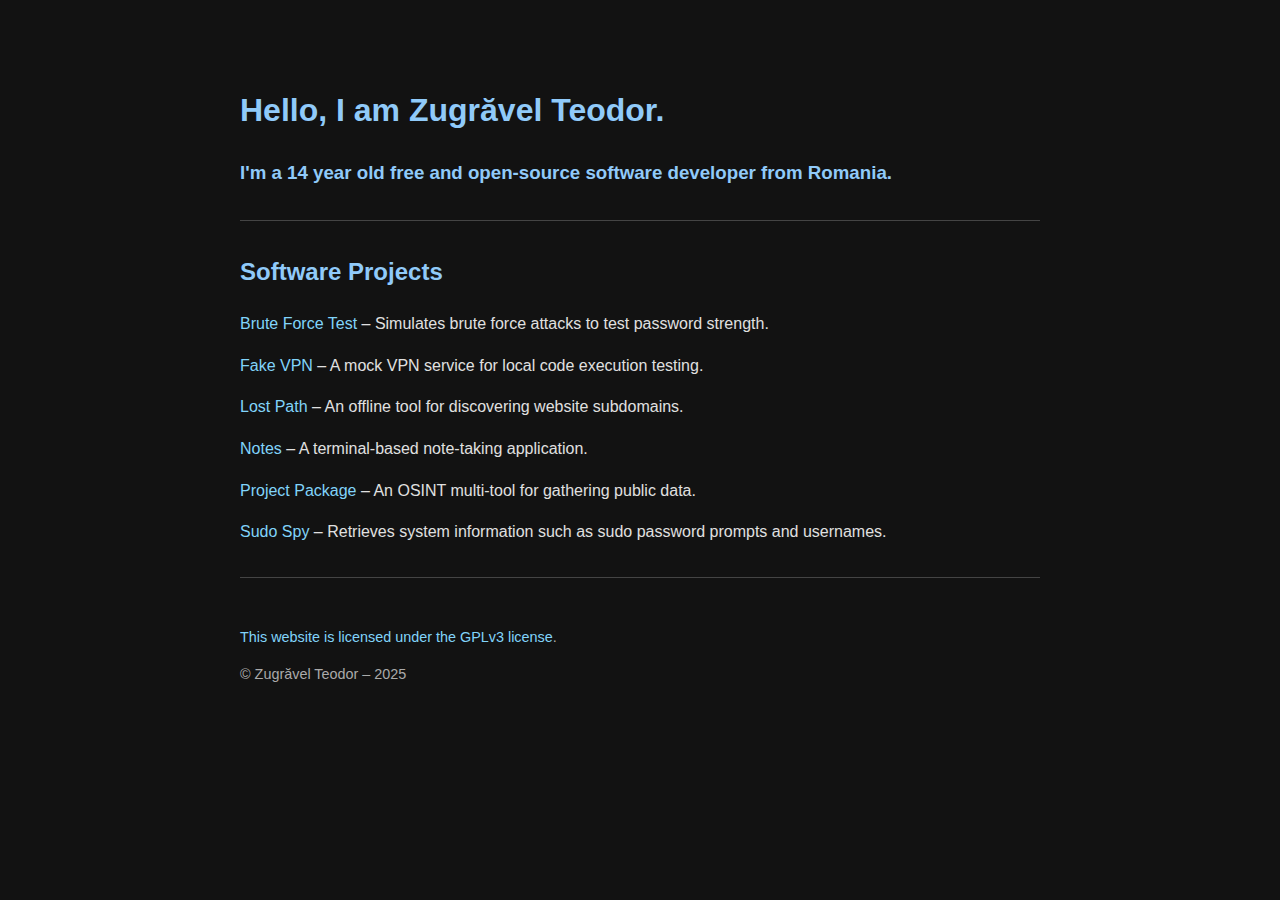
<file: index.html>
<!DOCTYPE html>
<html lang="en">
<head>
    <meta charset="UTF-8" />
    <meta name="viewport" content="width=device-width, initial-scale=1.0" />
    <title>Zugrăvel Teodor</title>
    <style>
        body {
            background-color: #121212;
            color: #e0e0e0;
            font-family: 'Segoe UI', sans-serif;
            margin: 0;
            padding: 2rem;
            line-height: 1.6;
        }
        .container {
            max-width: 800px;
            margin: auto;
            padding: 2rem;
        }
        h1, h2, h3 {
            color: #90caf9;
        }
        a {
            color: #81d4fa;
            text-decoration: none;
        }
        a:hover {
            text-decoration: underline;
        }
        hr {
            border: none;
            border-top: 1px solid #444;
            margin: 2rem 0;
        }
        ul {
            list-style-type: none;
            padding: 0;
        }
        li {
            margin-bottom: 1rem;
        }
        footer {
            margin-top: 3rem;
            font-size: 0.9rem;
            color: #aaa;
        }
    </style>
</head>
<body>
    <div class="container">
        <h1>Hello, I am Zugrăvel Teodor.</h1>
        <h3>I'm a 14 year old free and open-source software developer from Romania.</h3>

        <hr>

        <h2>Software Projects</h2>
        <ul>
            <li><a href="https://github.com/zugravel-teodor/Brute-Force-Test">Brute Force Test</a> – Simulates brute force attacks to test password strength.</li>
            <li><a href="https://github.com/zugravel-teodor/Fake-VPN">Fake VPN</a> – A mock VPN service for local code execution testing.</li>
            <li><a href="https://github.com/zugravel-teodor/Lost-Path">Lost Path</a> – An offline tool for discovering website subdomains.</li>
            <li><a href="https://github.com/zugravel-teodor/Notes">Notes</a> – A terminal-based note-taking application.</li>
            <li><a href="https://github.com/zugravel-teodor/Project-Package">Project Package</a> – An OSINT multi-tool for gathering public data.</li>
            <li><a href="https://github.com/zugravel-teodor/Sudo-Spy">Sudo Spy</a> – Retrieves system information such as sudo password prompts and usernames.</li>
        </ul>
        <hr>

        <footer>
            <p><a href="LICENSE">This website is licensed under the GPLv3 license</a>.</p>
            <p>© Zugrăvel Teodor – 2025</p>
            
        </footer>
    </div>
</body>
</html>
</file>
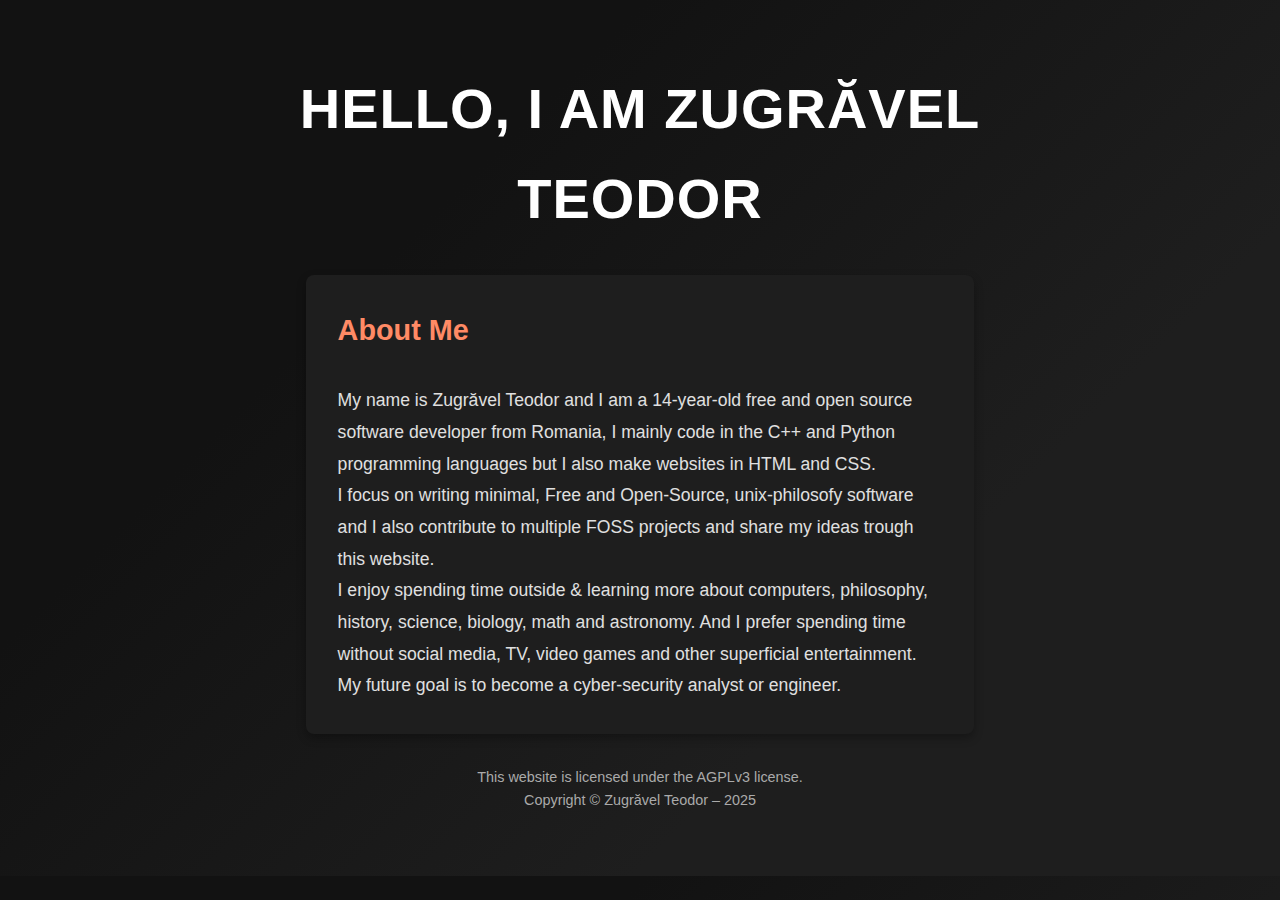
<file: about.html>
<!DOCTYPE html>
<html lang="en">
<head>
    <meta charset="UTF-8" />
    <meta name="viewport" content="width=device-width, initial-scale=1.0" />
    <title>Zugrăvel Teodor</title>
    <link rel="stylesheet" href="style.css">
    <link rel="icon" href="terminal.png" />
    <style>
        .about-box {
            background-color: #1e1e1e;
            color: #e0e0e0;
            padding: 2rem;
            margin: 2rem auto;
            width: 80%;
            max-width: 900px;
            border-radius: 8px;
            box-shadow: 0 4px 10px rgba(0, 0, 0, 0.3);
            text-align: left;
        }

        .about-box h2 {
            font-size: 1.8rem;
            color: #ff8a65; 
        }

        .about-box p {
            font-size: 1.1rem;
            line-height: 1.8;
        }
    </style>
</head>
<body>
    <div class="container">
        <h1>Hello, I am Zugrăvel Teodor</h1>
       
    
        <div class="about-box">
            <h2>About Me</h2>
            <p>
                My name is Zugrăvel Teodor and I am a 14-year-old free and open source software developer from Romania, I mainly code in the C++ and Python programming languages but I also make websites in HTML and CSS.
            </p>
            <p>
                I focus on writing minimal, Free and Open-Source, unix-philosofy software and I also contribute to multiple FOSS projects and share my ideas trough this website.
            </p>
            <p>
                I enjoy spending time outside & learning more about computers, philosophy, history, science, biology, math and astronomy. And I prefer spending time without social media, TV, video games and other superficial entertainment.
            </p>
            <p>
                My future goal is to become a cyber-security analyst or engineer. 
            </p> 
        </div>


        <footer>
            <p><a href="LICENSE">This website is licensed under the AGPLv3 license</a>.</p>
            <p>Copyright © Zugrăvel Teodor – 2025</p>
        </footer>
    </div>
</body>
</html>
</file>
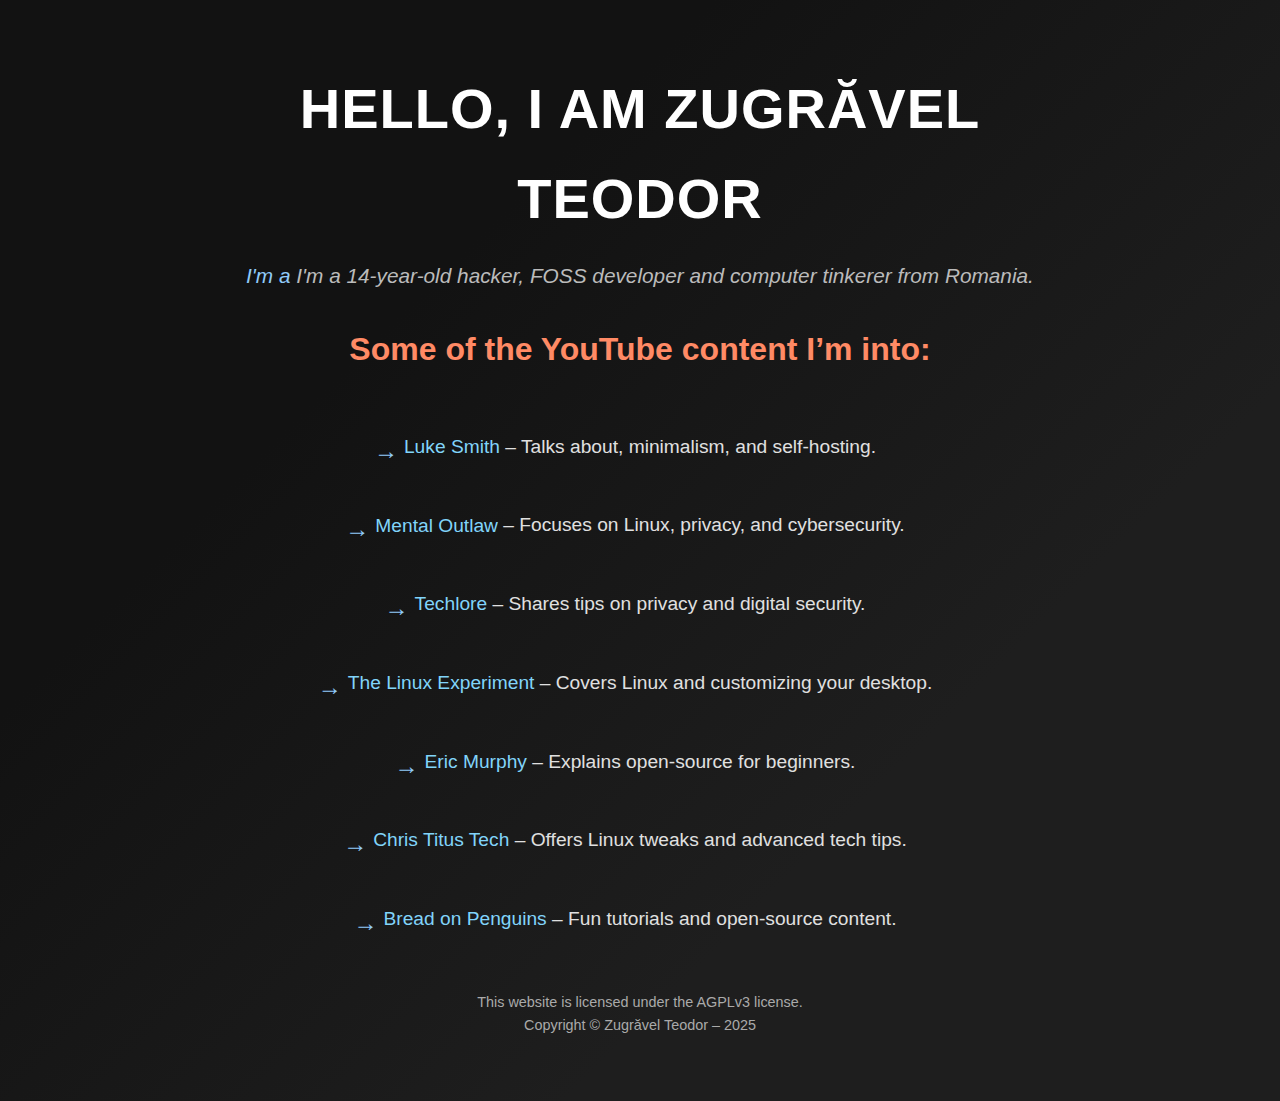
<file: channels.html>
<!DOCTYPE html>
<html lang="en">
<head>
    <meta charset="UTF-8" />
    <meta name="viewport" content="width=device-width, initial-scale=1.0" />
    <title>YouTube Channels – Zugrăvel Teodor</title>
    <link rel="stylesheet" href="style.css">
    <link rel="icon" href="terminal.png" />
</head>
<body>
    <div class="container">
        <h1>Hello, I am Zugrăvel Teodor</h1>
<h3>I'm a <a href="about.html" style="color: #bbb; font-style: italic; text-decoration: none; transition: opacity 0.3s ease; display: inline;" onmouseover="this.style.opacity='0.7'" onmouseout="this.style.opacity='1'">I'm a 14-year-old hacker, FOSS developer and computer tinkerer from Romania.</a></h3>



        <h2>Some of the YouTube content I’m into:</h2>
        <ul>
            <li><a href="https://www.youtube.com/@LukeSmithxyz">Luke Smith</a> – Talks about, minimalism, and self-hosting.</li>
            <li><a href="https://www.youtube.com/@MentalOutlaw">Mental Outlaw</a> – Focuses on Linux, privacy, and cybersecurity.</li>
            <li><a href="https://www.youtube.com/@techlore">Techlore</a> – Shares tips on privacy and digital security.</li>
            <li><a href="https://www.youtube.com/@TheLinuxEXP">The Linux Experiment</a> – Covers Linux and customizing your desktop.</li>
            <li><a href="https://www.youtube.com/@EricMurphyxyz">Eric Murphy</a> – Explains open-source for beginners.</li>
            <li><a href="https://www.youtube.com/@ChrisTitusTech">Chris Titus Tech</a> – Offers Linux tweaks and advanced tech tips.</li>
            <li><a href="https://www.youtube.com/@BreadOnPenguins">Bread on Penguins</a> – Fun tutorials and open-source content.</li>
        </ul>


        <footer>
            <p><a href="LICENSE">This website is licensed under the AGPLv3 license</a>.</p>
            <p>Copyright © Zugrăvel Teodor – 2025</p>
        </footer>
    </div>
</body>
</html>
</file>
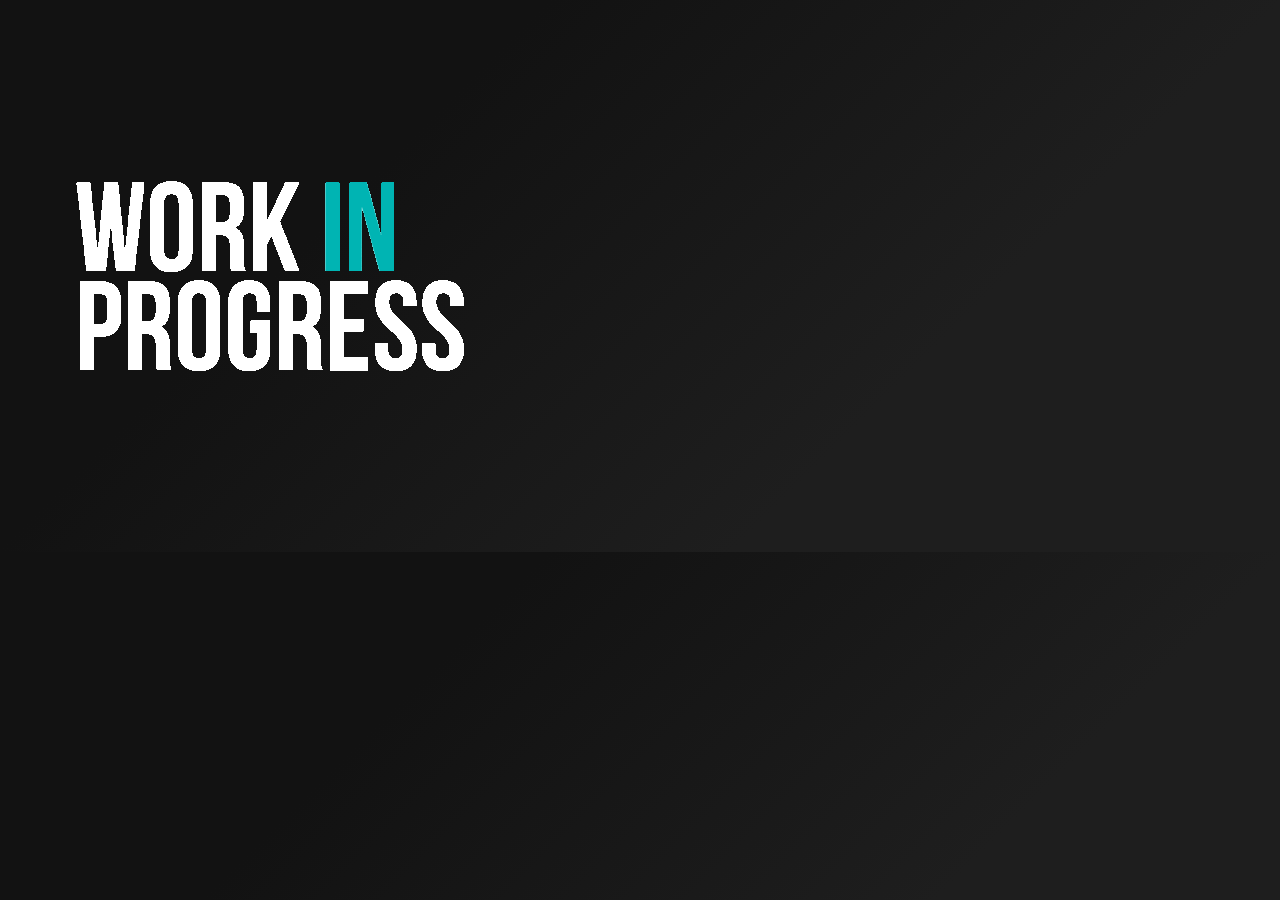
<file: library.html>
<!DOCTYPE html>
<html lang="en">
<head>
    <meta charset="UTF-8">
    <meta name="viewport" content="width=device-width, initial-scale=1.0">
    <link rel="stylesheet" href="style.css">
    <title>Work in progress</title>
    
</head>
<body>
    <img src="WIP.gif" alt="work in progress">
</body>
</html>
</file>
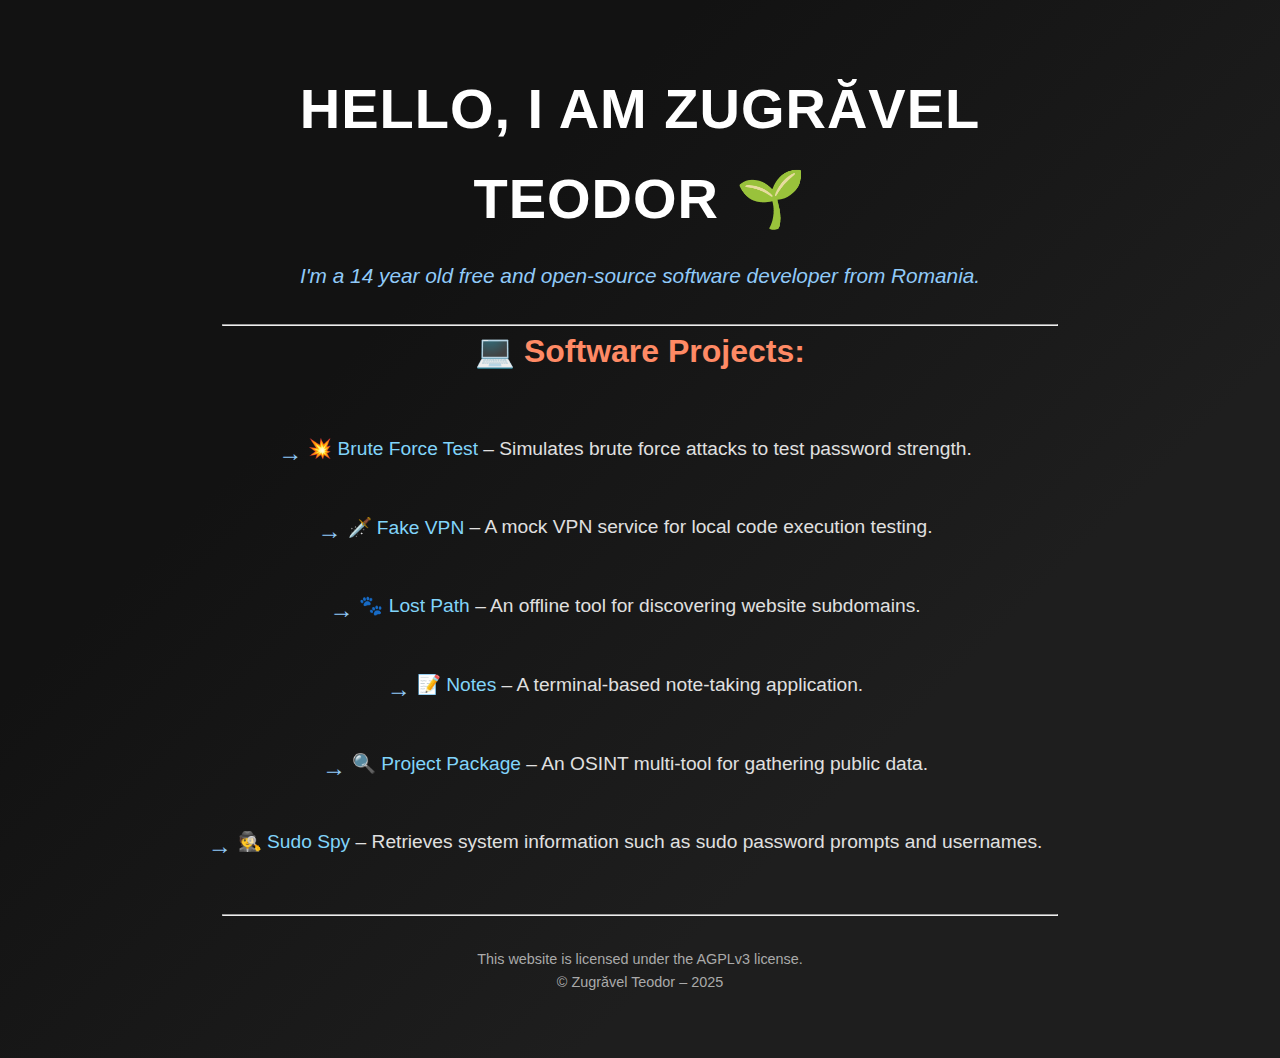
<file: projects.html>
<!DOCTYPE html>
<html lang="en">
<head>
    <meta charset="UTF-8" />
    <meta name="viewport" content="width=device-width, initial-scale=1.0" />
    <title>Zugrăvel Teodor</title>
    <link rel="stylesheet" href="style.css">
    <link rel="icon" href="terminal.png" />
</head>
<body>
    <div class="container">
        <h1>Hello, I am Zugrăvel Teodor 🌱</h1>
        <h3>I'm a 14 year old free and open-source software developer from Romania.</h3>

        <hr>

        <h2>💻 Software Projects:</h2>
        <ul>
            <li><a href="https://github.com/zugravel-teodor/Brute-Force-Test">💥 Brute Force Test</a> – Simulates brute force attacks to test password strength.</li>
            <li><a href="https://github.com/zugravel-teodor/Fake-VPN">🗡️ Fake VPN</a> – A mock VPN service for local code execution testing.</li>
            <li><a href="https://github.com/zugravel-teodor/Lost-Path">🐾 Lost Path</a> – An offline tool for discovering website subdomains.</li>
            <li><a href="https://github.com/zugravel-teodor/Notes">📝 Notes</a> – A terminal-based note-taking application.</li>
            <li><a href="https://github.com/zugravel-teodor/Project-Package">🔍 Project Package</a> – An OSINT multi-tool for gathering public data.</li>
            <li><a href="https://github.com/zugravel-teodor/Sudo-Spy">🕵️ Sudo Spy</a> – Retrieves system information such as sudo password prompts and usernames.</li>
        </ul>
        <hr>

        <footer>
            <p><a href="LICENSE">This website is licensed under the AGPLv3 license</a>.</p>
            <p>© Zugrăvel Teodor – 2025</p>
            
        </footer>
    </div>
</body>
</html>
</file>
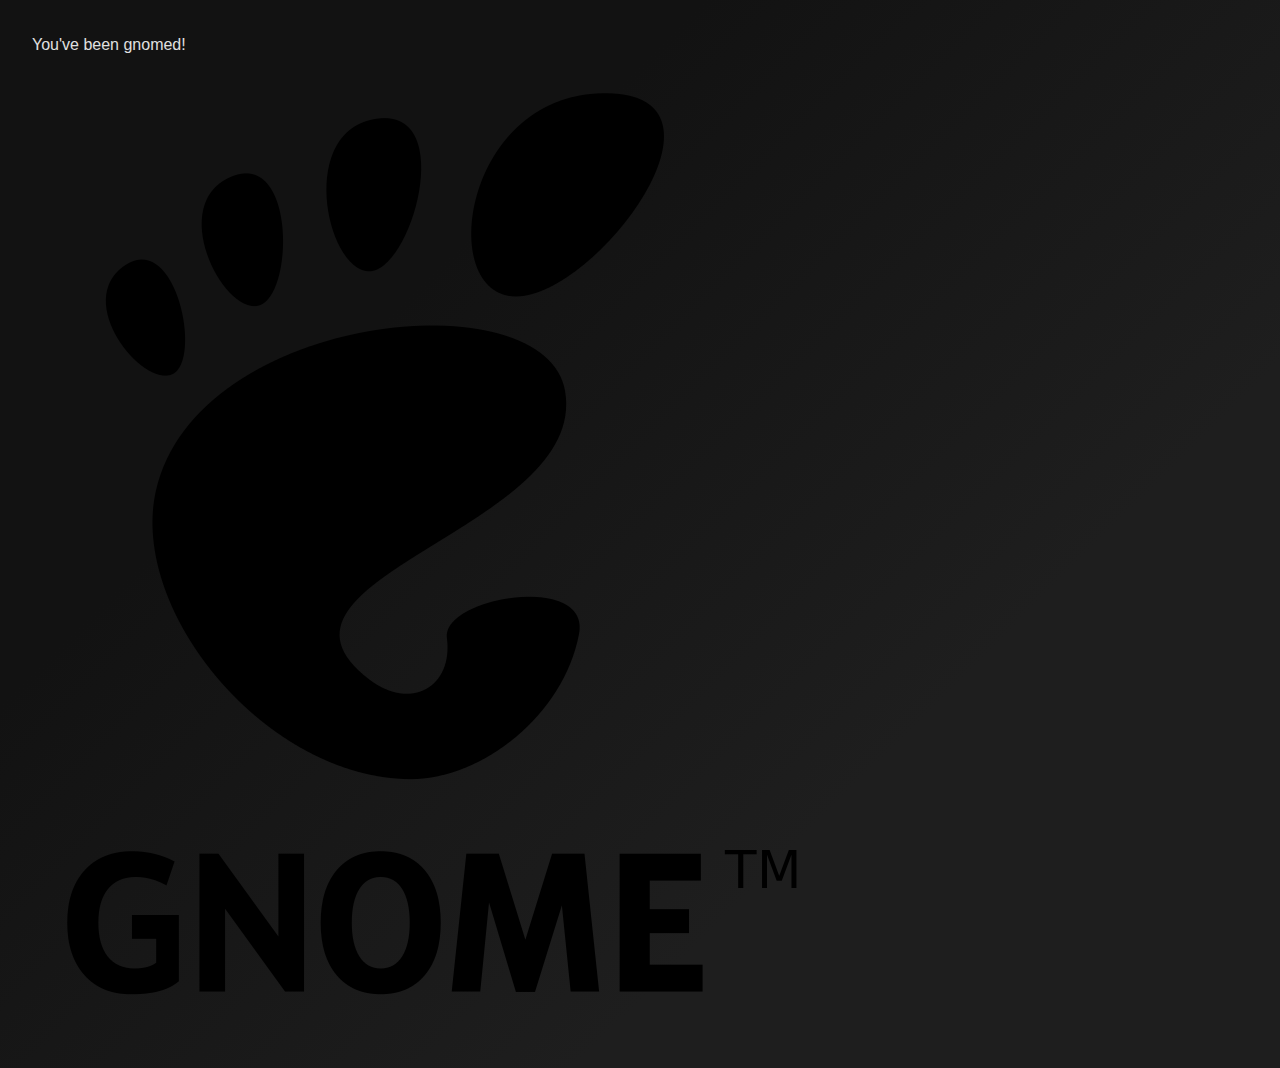
<file: secret.html>
<!DOCTYPE html>
<html lang="en">
<head>
    <meta charset="UTF-8">
    <meta name="viewport" content="width=device-width, initial-scale=1.0">
    <title>Secret</title>
    <link rel="stylesheet" href="style.css">
</head>
<body>
    <p>You've been gnomed!</p>
    <img src="Guhnome.png" alt="Gnome">
    <audio autoplay loop>
        <source src="gnomed.mp3" type="audio/mpeg">
        Your browser does not support the audio element.
    </audio>
</body>
</html>
</file>
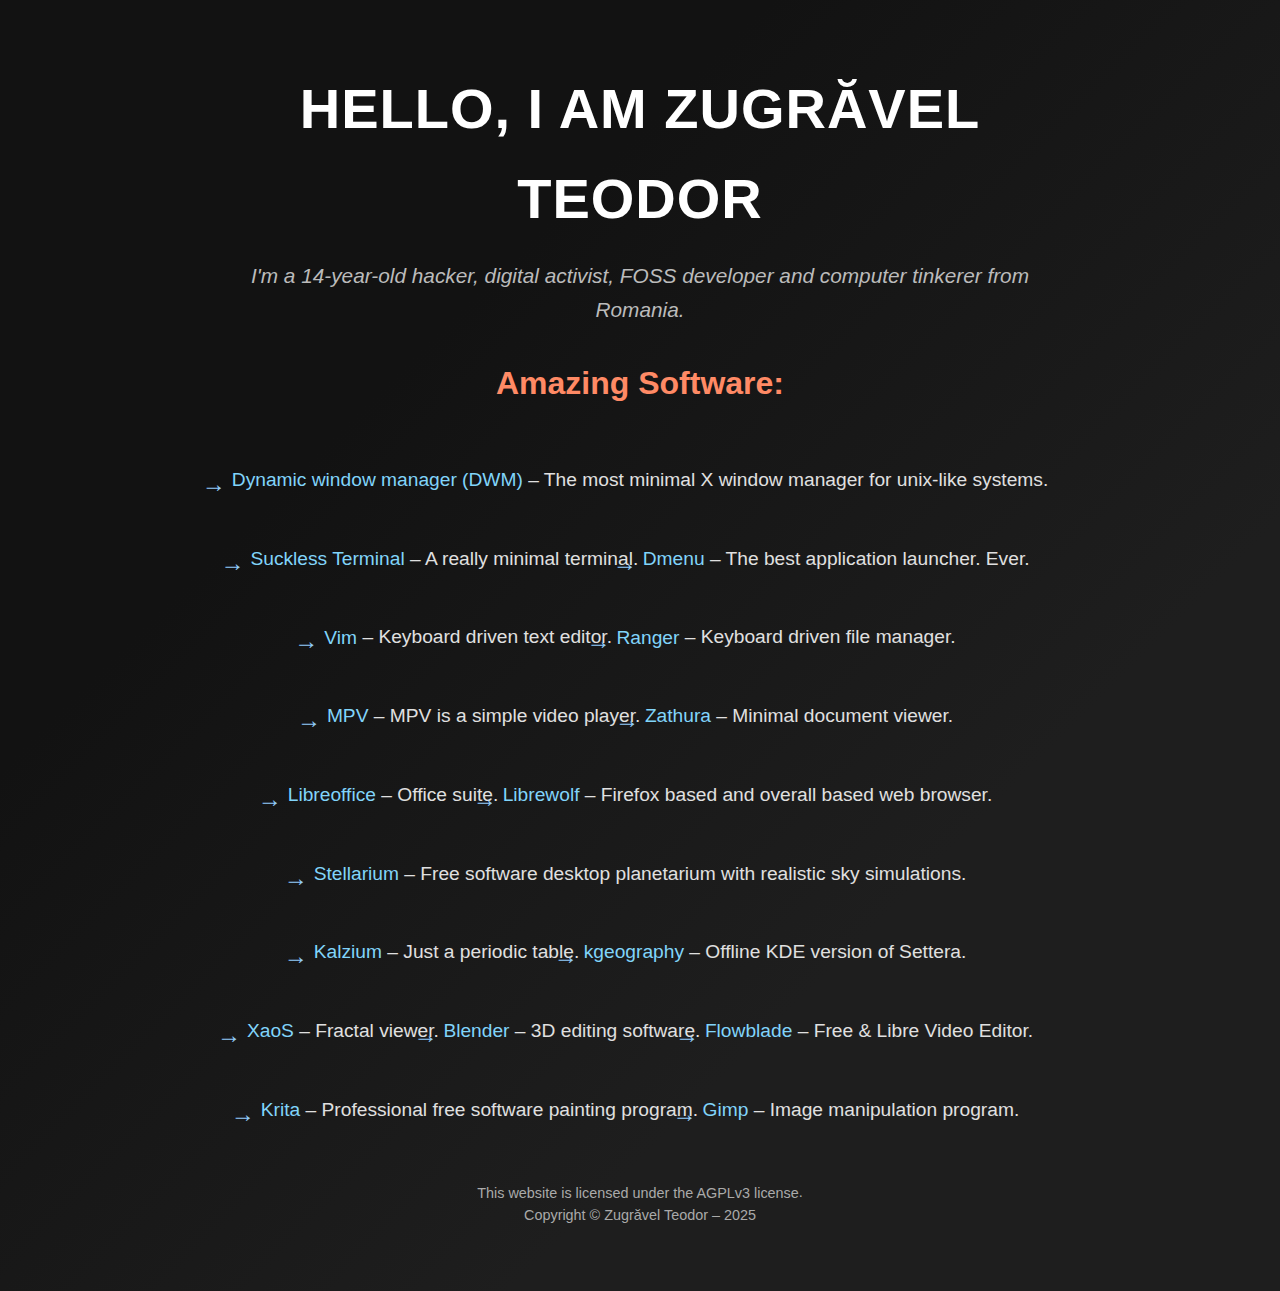
<file: software.html>
<!DOCTYPE html>
<html lang="en">
<head>
    <meta charset="UTF-8" />
    <meta name="viewport" content="width=device-width, initial-scale=1.0" />
    <title>Zugrăvel Teodor</title>
    <link rel="stylesheet" href="style.css">
    <link rel="icon" href="terminal.png" />
</head>
<body>
    <div class="container">
        <h1>Hello, I am Zugrăvel Teodor</h1>
        <h3><a href="about.html" style="color: #bbb; font-style: italic; text-decoration: none; transition: opacity 0.3s ease; display: inline;" onmouseover="this.style.opacity='0.7'" onmouseout="this.style.opacity='1'">I'm a 14-year-old hacker, digital activist, FOSS developer and computer tinkerer from Romania.</a></h3>
      
        <h2>Amazing Software:</h2>
          <ul>
            <li><a href="https://dwm.suckless.org/">Dynamic window manager (DWM)</a> – The most minimal X window manager for unix-like systems.</li>
            <li><a href="https://st.suckless.org/">Suckless Terminal</a> – A really minimal terminal.</li>
            <li><a href="https://tools.suckless.org/dmenu/">Dmenu</a> – The best application launcher. Ever.</li>
            <li><a href="https://www.vim.org/">Vim</a> – Keyboard driven text editor.</li>
            <li><a href="https://github.com/ranger/ranger">Ranger</a> – Keyboard driven file manager.</li>
            <li><a href="https://mpv.io/">MPV</a> – MPV is a simple video player.</li>
            <li><a href="https://pwmt.org/projects/zathura/">Zathura</a> – Minimal document viewer.</li>
            <li><a href="https://www.libreoffice.org/">Libreoffice</a> – Office suite.</li>
            <li><a href="https://librewolf.net/">Librewolf</a> – Firefox based and overall based web browser.</li>
            <li><a href="https://stellarium.org/">Stellarium</a> – Free software desktop planetarium with realistic sky simulations.</li>
            <li><a href="https://apps.kde.org/kalzium/">Kalzium</a> – Just a periodic table.</li>
            <li><a href="https://apps.kde.org/kgeography/">kgeography</a> – Offline KDE version of Settera.</li>
            <li><a href="https://xaos-project.github.io/">XaoS</a> – Fractal viewer.</li>
            <li><a href="https://www.blender.org/">Blender</a> – 3D editing software.</li>
            <li><a href="https://jliljebl.github.io/flowblade/">Flowblade</a> – Free & Libre Video Editor.</li>
            <li><a href="https://krita.org/en/">Krita</a> – Professional free software painting program.</li>
            <li><a href="https://www.gimp.org/">Gimp</a> – Image manipulation program.</li>
              
            
        </ul>
 
        <footer>
            <p><a href="LICENSE">This website is licensed under the AGPLv3 license</a>.</p>
            <p>Copyright © Zugrăvel Teodor – 2025</p>
        </footer>
    </div>
</body>
</html>
</file>
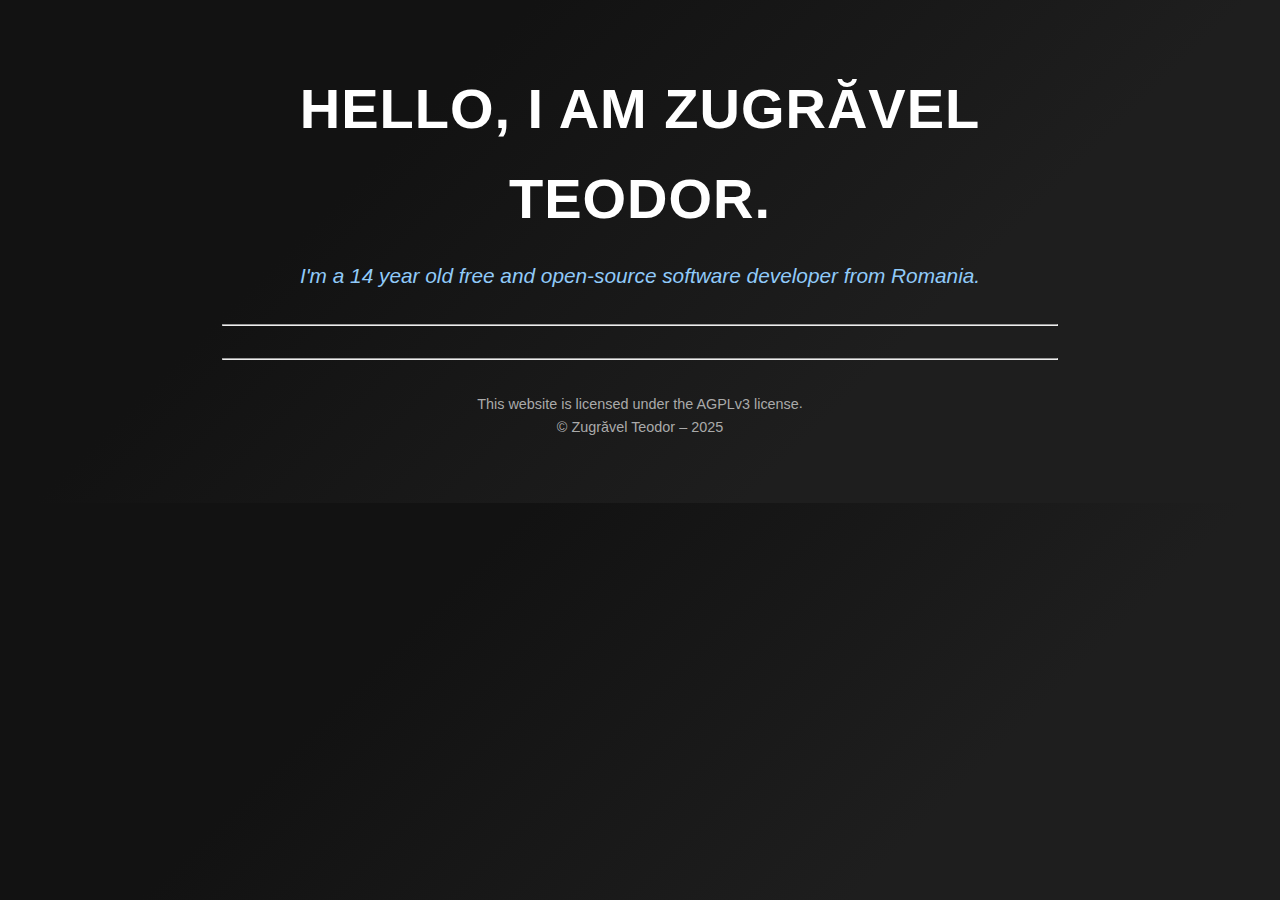
<file: template.html>
<!DOCTYPE html>
<html lang="en">
<head>
    <meta charset="UTF-8" />
    <meta name="viewport" content="width=device-width, initial-scale=1.0" />
    <title>Zugrăvel Teodor</title>
    <link rel="stylesheet" href="style.css">
    <link rel="icon" href="terminal.png" />
</head>
<body>
    <div class="container">
        <h1>Hello, I am Zugrăvel Teodor.</h1>
        <h3>I'm a 14 year old free and open-source software developer from Romania.</h3>
        <hr>

        <h2></h2>
        <ul>
            
        </ul>
        <hr>

            <footer>
            <p><a href="LICENSE">This website is licensed under the AGPLv3 license</a>.</p>
            <p>© Zugrăvel Teodor – 2025</p>
            
        </footer>
    </div>
</body>
</html>
</file>
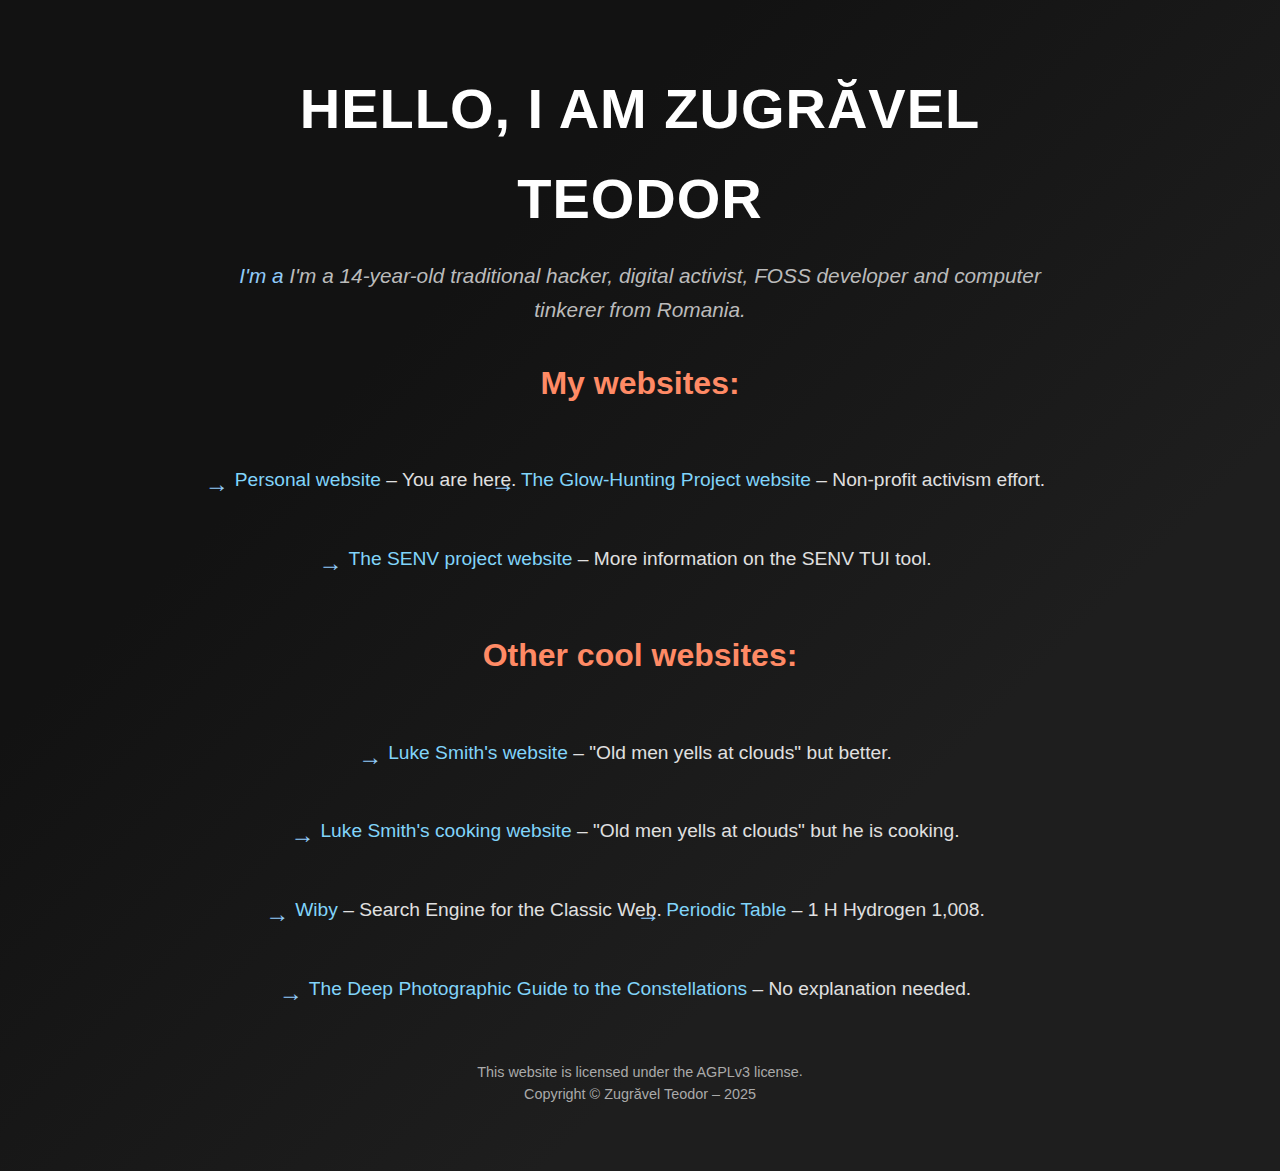
<file: wheb.html>
<!DOCTYPE html>
<html lang="en">
<head>
    <meta charset="UTF-8" />
    <meta name="viewport" content="width=device-width, initial-scale=1.0" />
    <title>YouTube Channels – Zugrăvel Teodor</title>
    <link rel="stylesheet" href="style.css">
    <link rel="icon" href="terminal.png" />
</head>
<body>
    <div class="container">
        <h1>Hello, I am Zugrăvel Teodor</h1>
<h3>I'm a <a href="about.html" style="color: #bbb; font-style: italic; text-decoration: none; transition: opacity 0.3s ease; display: inline;" onmouseover="this.style.opacity='0.7'" onmouseout="this.style.opacity='1'">I'm a 14-year-old traditional hacker, digital activist, FOSS developer and computer tinkerer from Romania.</a></h3>



        <h2>My websites:</h2>

        <ul>
            <li><a href="https://zugravel-teodor.github.io">Personal website</a> – You are here.</li>
            <li><a href="https://zugravel-teodor.github.io/glowhunting">The Glow-Hunting Project website</a> – Non-profit activism effort.</li>
            <li><a href="https://zugravel-teodor.github.io/senv_website">The SENV project website</a> – More information on the SENV TUI tool.</li>
        </ul>

        <h2>Other cool websites:</h2>

        <ul>
            <li><a href="https://lukesmith.xyz">Luke Smith's website</a> – "Old men yells at clouds" but better.</li>
            <li><a href="https://based.cooking">Luke Smith's cooking website</a> – "Old men yells at clouds" but he is cooking.</li>
            <li><a href="https://wiby.org">Wiby</a> – Search Engine for the Classic Web.</li>
            <li><a href="https://periodictable.com/">Periodic Table</a> – 1 H Hydrogen 1,008.</li>
            <li><a href="https://www.allthesky.com/constellations/">The Deep Photographic Guide to the Constellations</a> – No explanation needed.</li>
        </ul>



        <footer>
            <p><a href="LICENSE">This website is licensed under the AGPLv3 license</a>.</p>
            <p>Copyright © Zugrăvel Teodor – 2025</p>
        </footer>
    </div>
</body>
</html>
</file>
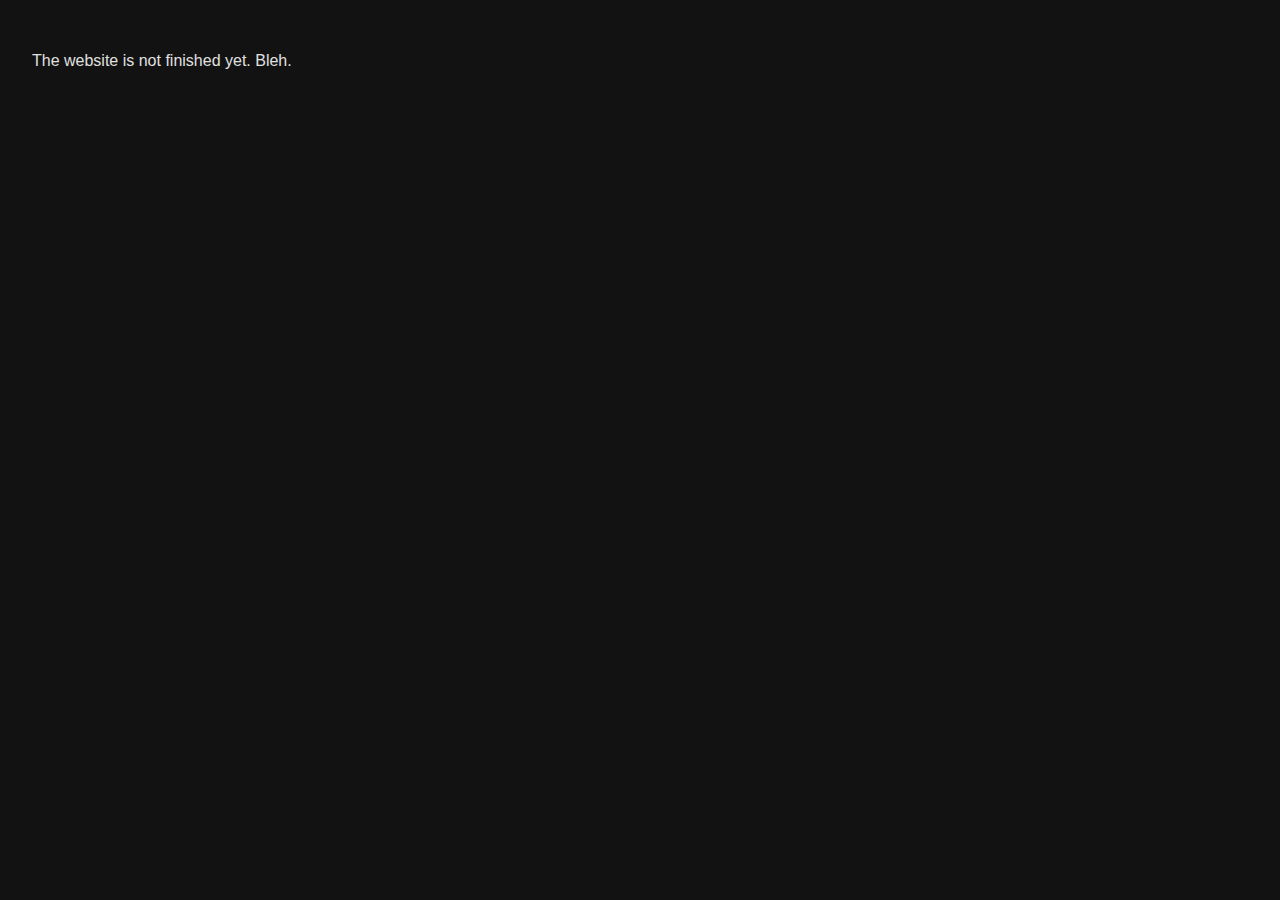
<file: workinprogress.html>
<!DOCTYPE html>
<html lang="en">
<head>
    <meta charset="UTF-8" />
    <meta name="viewport" content="width=device-width, initial-scale=1.0" />
    <title>Zugravel Teodor</title>
    <style>
        body {
            background-color: #121212;
            color: #e0e0e0;
            font-family: 'Segoe UI', sans-serif;
            margin: 0;
            padding: 2rem;
            line-height: 1.6;
        }
        .container {
            max-width: 800px;
            margin: auto;
            padding: 2rem;
        }
        h1, h2, h3 {
            color: #90caf9;
        }
        a {
            color: #81d4fa;
            text-decoration: none;
        }
        a:hover {
            text-decoration: underline;
        }
        hr {
            border: none;
            border-top: 1px solid #444;
            margin: 2rem 0;
        }
        ul {
            list-style-type: none;
            padding: 0;
        }
        li {
            margin-bottom: 1rem;
        }
        footer {
            margin-top: 3rem;
            font-size: 0.9rem;
            color: #aaa;
        }
    </style>
</head>
<body>
    <p>The website is not finished yet. Bleh.</p>
</body>
</file>
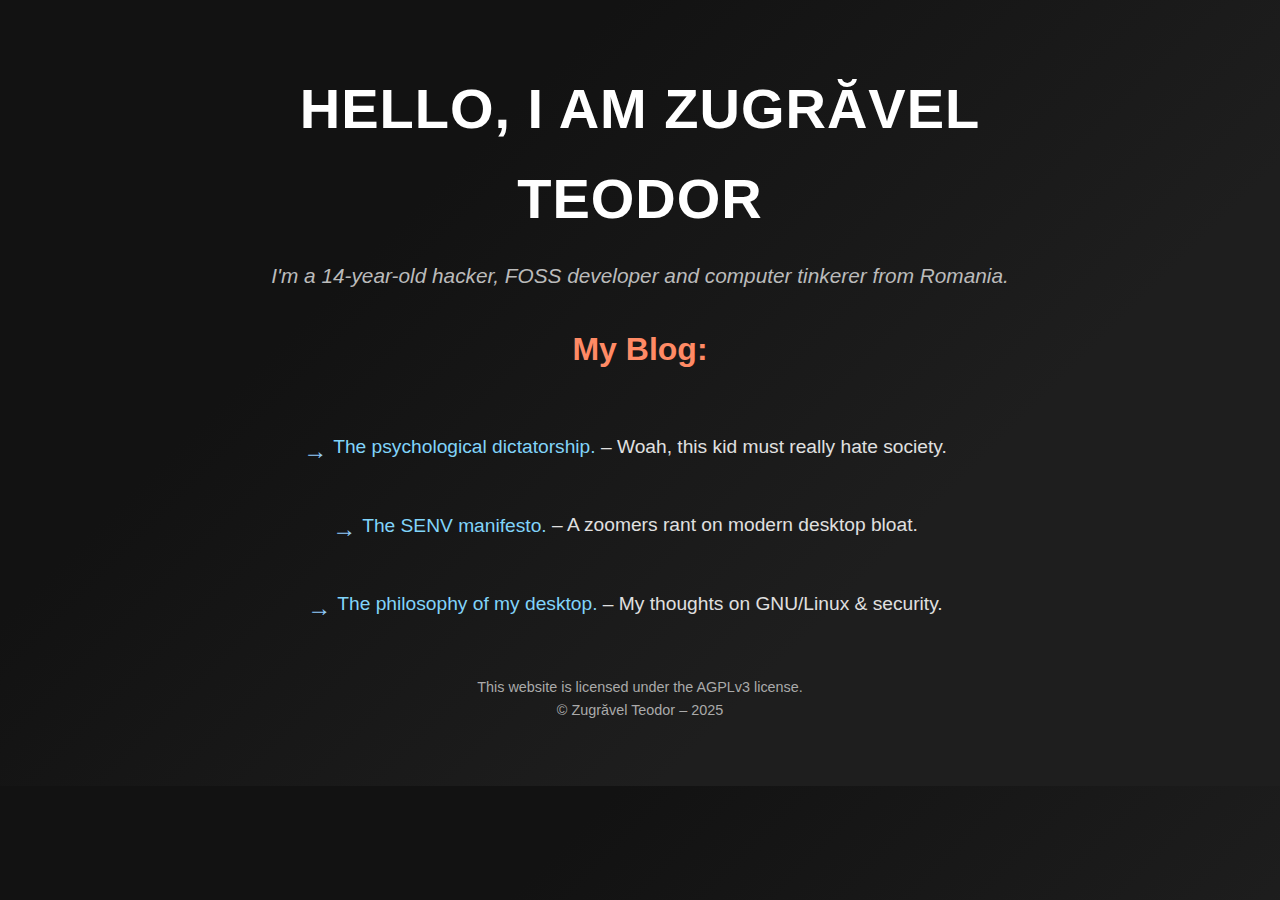
<file: writings.html>
<!DOCTYPE html>
<html lang="en">
<head>
    <meta charset="UTF-8" />
    <meta name="viewport" content="width=device-width, initial-scale=1.0" />
    <title>Zugrăvel Teodor</title>
    <link rel="stylesheet" href="style.css">
    <link rel="icon" href="terminal.png" />
</head>
<body>
    <div class="container">
        <h1>Hello, I am Zugrăvel Teodor</h1>
        <h3><a href="about.html" style="color: #bbb; font-style: italic; text-decoration: none; transition: opacity 0.3s ease; display: inline;" onmouseover="this.style.opacity='0.7'" onmouseout="this.style.opacity='1'">I'm a 14-year-old hacker, FOSS developer and computer tinkerer from Romania.</a></h3>
      

        <h2>My Blog:</h2>
        <ul>
            <li><a href="The psychological dictatorship.pdf">The psychological dictatorship.</a> – Woah, this kid must really hate society.</li>
            <li><a href="The SENV manifesto.pdf">The SENV manifesto.</a> – A zoomers rant on modern desktop bloat.</li>
            <li><a href="The philosophy of my desktop.pdf">The philosophy of my desktop.</a> – My thoughts on GNU/Linux & security.</li>
        </ul>
    

        <footer>
            <p><a href="LICENSE">This website is licensed under the AGPLv3 license</a>.</p>
            <p>© Zugrăvel Teodor – 2025</p>
        </footer>
    </div>
</body>
</html>
</file>
<file: style.css>
* {
  margin: 0;
  padding: 0;
  box-sizing: border-box;
}

html {
  scroll-behavior: smooth;
}

body {
  background: linear-gradient(135deg, #121212 30%, #1e1e1e 70%);
  color: #e0e0e0;
  font-family: 'Poppins', sans-serif;
  line-height: 1.6;
  padding: 2rem;
  overflow-x: hidden;
  animation: fadeIn 2s ease-out;
}

.container {
  max-width: 900px;
  margin: 0 auto;
  padding: 2rem;
  text-align: center;
  position: relative;
}

h1 {
  color: #ffffff;
  font-size: 3.5rem;
  font-weight: 700;
  margin-bottom: 1rem;
  letter-spacing: 1px;
  text-transform: uppercase;
  animation: fadeInUp 1.5s ease-out;
}

h2 {
  color: #ff8a65;
  font-size: 2rem;
  margin-bottom: 2rem;
  font-weight: 600;
}

h3 {
  color: #90caf9;
  font-size: 1.3rem;
  margin-bottom: 2rem;
  font-weight: 400;
  font-style: italic;
}

a {
  color: #81d4fa;
  text-decoration: none;
  font-weight: 500;
  padding: 0.3rem 0;
  position: relative;
  transition: all 0.3s ease;
}

a:hover {
  color: #90caf9;
}

a::after {
  content: '';
  position: absolute;
  width: 100%;
  height: 2px;
  background-color: #90caf9;
  bottom: 0;
  left: 0;
  transform: scaleX(0);
  transform-origin: bottom right;
  transition: transform 0.3s ease-out;
}

a:hover::after {
  transform: scaleX(1);
  transform-origin: bottom left;
}

ul {
  list-style-type: none;
  padding: 0;
  margin-bottom: 2rem;
}

li {
  font-size: 1.2rem;
  margin: 1.5rem 0;
  position: relative;
  display: inline-block;
}

li::before {
  content: '→';
  color: #90caf9;
  position: absolute;
  left: -30px;
  top: 0;
  font-size: 1.5rem;
  transition: transform 0.3s ease;
}

li:hover::before {
  transform: translateX(10px);
}

footer {
  font-size: 0.9rem;
  color: #aaa;
  margin-top: 2rem;
}

footer a {
  color: #aaa;
  text-decoration: none;
  transition: color 0.3s ease;
}

footer a:hover {
  color: #fff;
}

@keyframes fadeIn {
  from {
    opacity: 0;
  }
  to {
    opacity: 1;
  }
}

@keyframes fadeInUp {
  from {
    opacity: 0;
    transform: translateY(20px);
  }
  to {
    opacity: 1;
    transform: translateY(0);
  }
}

@media (max-width: 600px) {
  body {
    padding: 1rem;
  }

  h1 {
    font-size: 2.2rem;
  }

  h2 {
    font-size: 1.5rem;
  }

  h3 {
    font-size: 1rem;
  }

  .container {
    padding: 1rem;
  }
}
</file>
